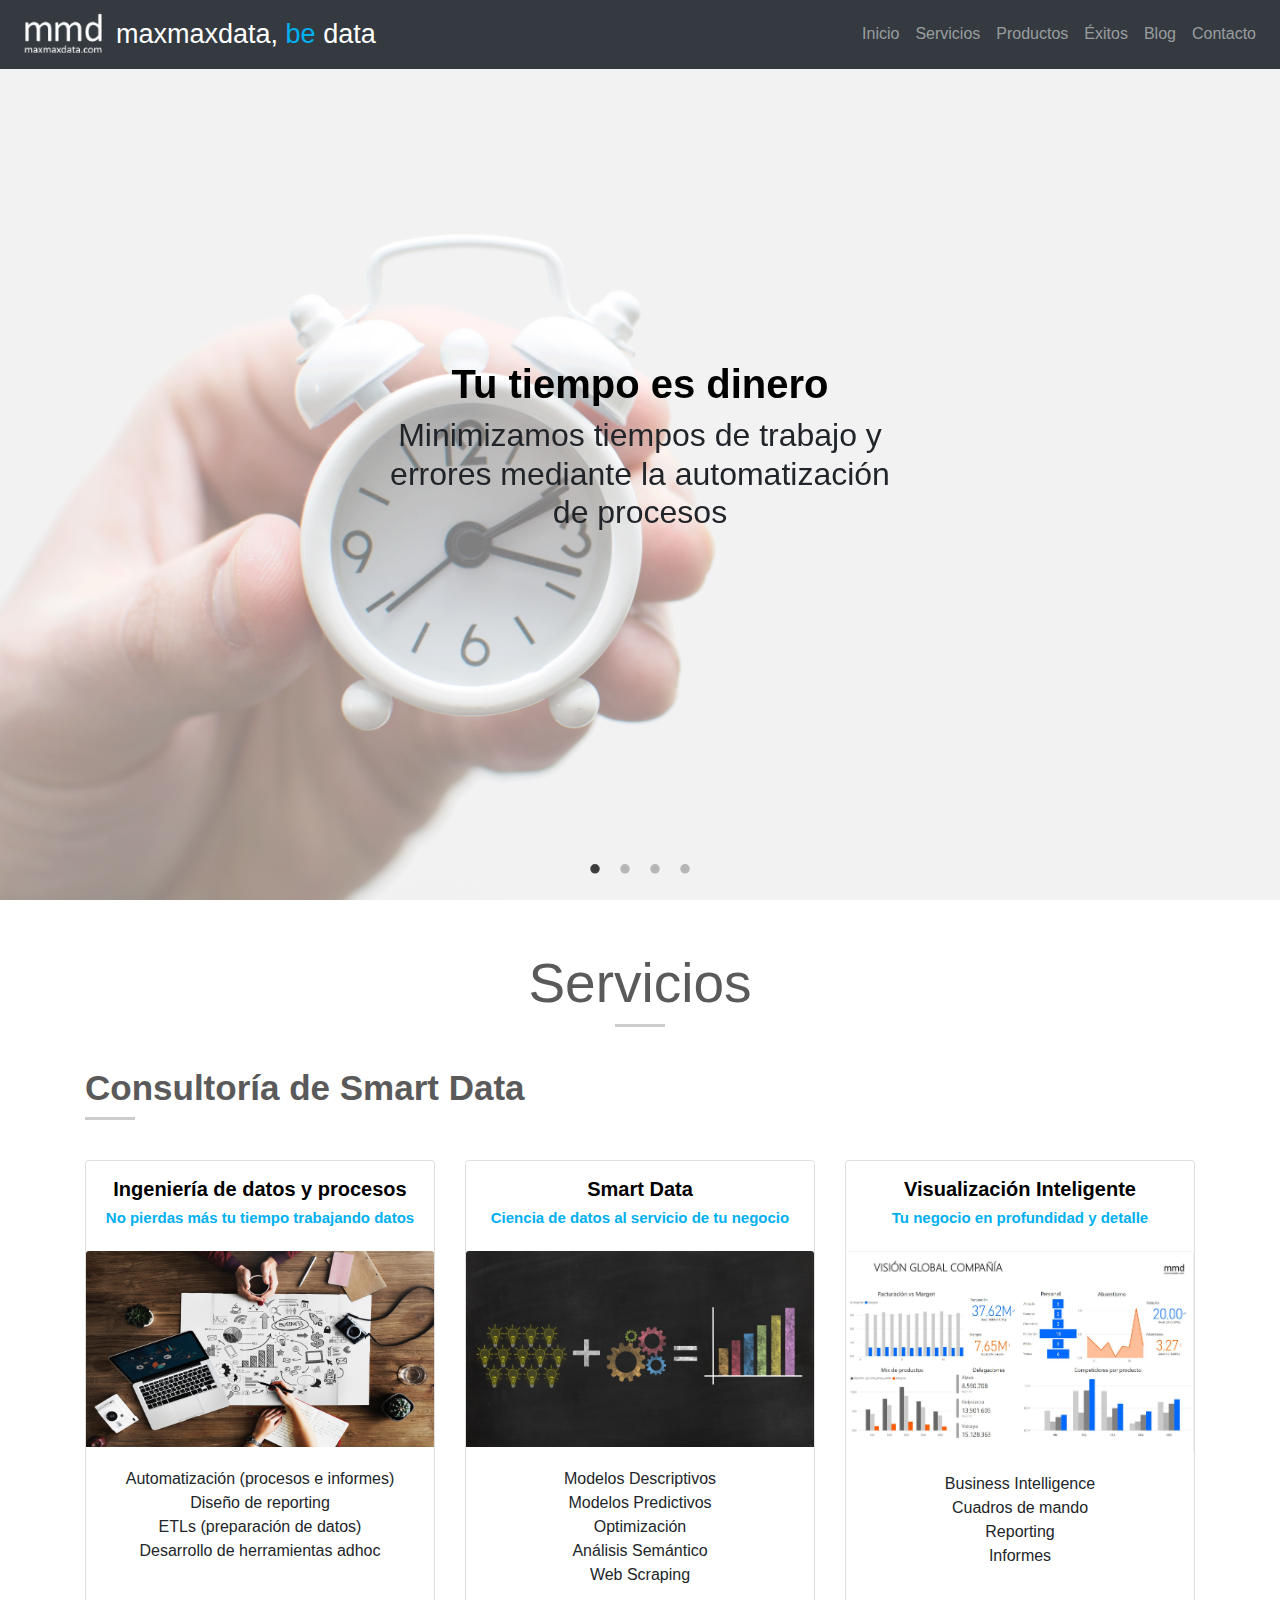
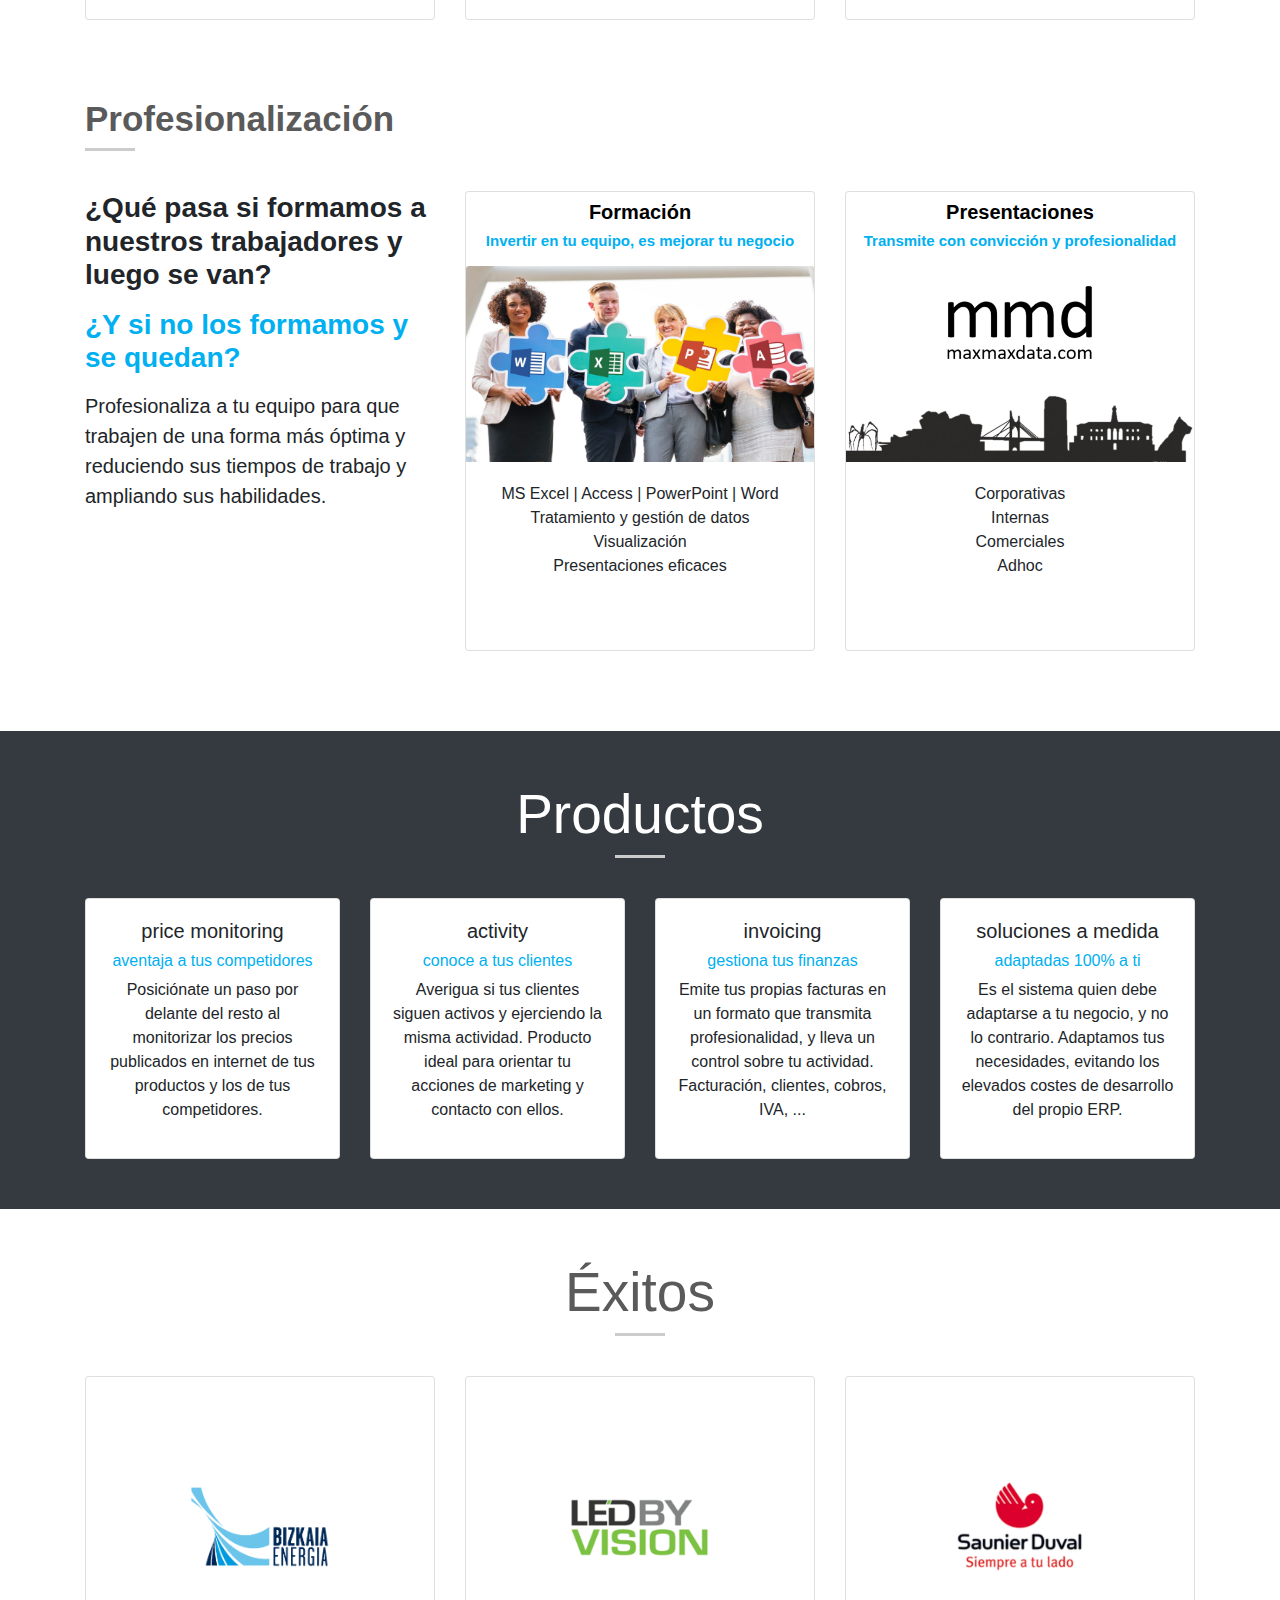
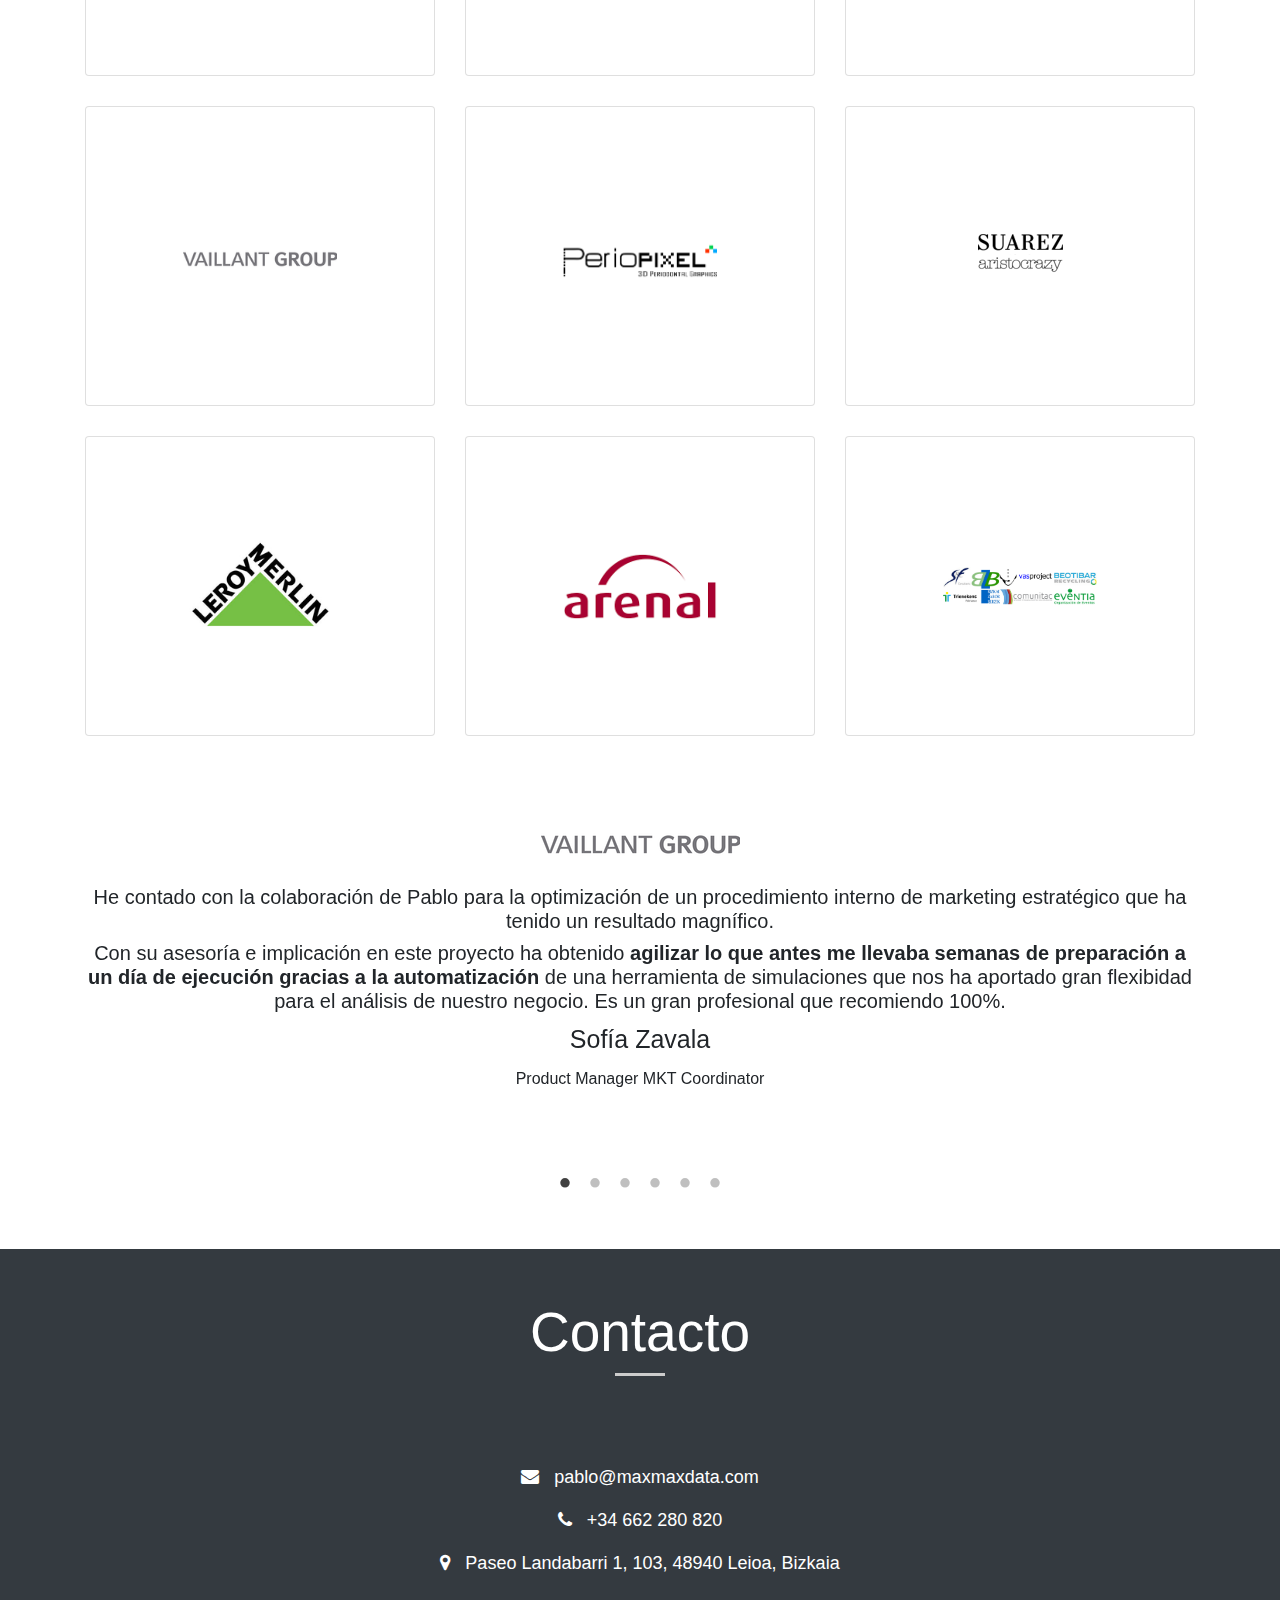
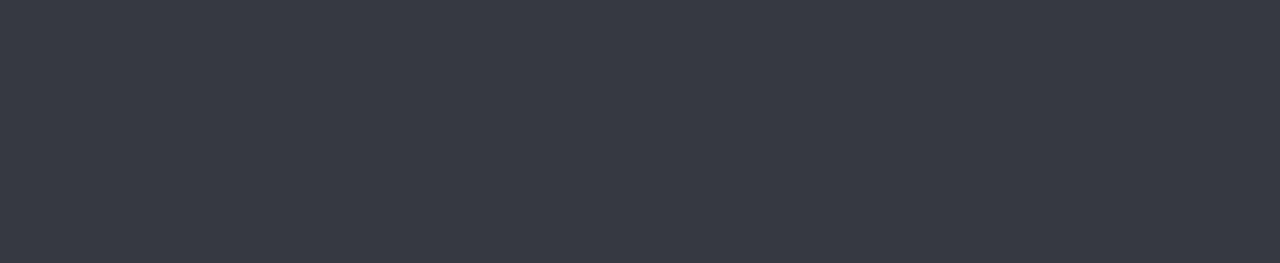
<file: index.html>
<!doctype html>
<html lang="en">
  <head>
    <meta charset="utf-8">
    <link rel="shortcut icon" type="image/png" href="img/maxmaxdata_logo-10_tab.png">
    <meta name="viewport" content="width=device-width, initial-scale=1, shrink-to-fit=no">
    <meta name="description" content="Consultoría de Smart Data y Profesionalización. Ciencia de datos | Ingeniería de datos y procesos | Visualización | Formación Excel Access PowerPoint Word"/>

    <title>Maxmaxdata - Consultoría de Smart Data y Profesionalización</title>



    <!-- Bootstrap core CSS -->
    <link href="css/bootstrap.css" rel="stylesheet">
    <link rel="stylesheet" href="https://cdnjs.cloudflare.com/ajax/libs/font-awesome/4.7.0/css/font-awesome.css">

    <link rel="stylesheet" href="css/slick.css">
    <link rel="stylesheet" href="css/slick-theme.css">
    <link rel="stylesheet" href="css/app-frontend.css">

    <script>
(function(i,s,o,g,r,a,m){i['GoogleAnalyticsObject']=r;i[r]=i[r]||function(){
(i[r].q=i[r].q||[]).push(arguments)},i[r].l=1*new Date();a=s.createElement(o),
m=s.getElementsByTagName(o)[0];a.async=1;a.src=g;m.parentNode.insertBefore(a,m)
})(window,document,'script','https://www.google-analytics.com/analytics.js','ga');

ga('create', 'UA-136083306-1', 'auto');
ga('send', 'pageview');
</script>
  </head>
  <body>
    <nav class="navbar navbar-expand-md navbar-dark fixed-top bg-dark">
      <div class="b--brand">
        <img src="img/maxmaxdata_logo.png" alt="">
      </div>
      <a class="navbar-brand" href="#">maxmaxdata, <span class="text-primary">be</span> data</a>
      <button class="navbar-toggler" type="button" data-toggle="collapse" data-target="#navbarCollapse" aria-controls="navbarCollapse" aria-expanded="false" aria-label="Toggle navigation">
        <span class="navbar-toggler-icon"></span>
      </button>
      <div class="collapse navbar-collapse" id="navbarCollapse">
        <ul class="navbar-nav ml-auto">
          <li class="nav-item">
            <a class="nav-link page-scroll" href="#hero">Inicio</a>
          </li>
          <li class="nav-item">
            <a class="nav-link page-scroll" href="#services">Servicios</a>
          </li>
          <li class="nav-item">
            <a class="nav-link page-scroll" href="#products">Productos</a>
          </li>
          <li class="nav-item">
            <a class="nav-link page-scroll" href="#success">Éxitos</a>
          </li>
          <li class="nav-item">
            <a class="nav-link" href="https://www.maxmaxdata.com/blog/">Blog</a>
          </li>
          <li class="nav-item">
            <a class="nav-link page-scroll" href="#contact">Contacto</a>
          </li>
        </ul>
      </div>
    </nav>
<!-- Intro -->

<div class="featured--hero" id="hero">

    <!-- repeti este bloque -->

    <div class="featured--hero__slide-item d-flex align-items-center" style="background-image:url('img/maxmaxdata_inicio-2.jpg')">
      <div class="container">
          <div class="row">
              <div class="col-md-6 offset-md-3 text-center featured--hero__bring-up">
                <h1 class="d-inline-flex"><strong>Tu tiempo es dinero</strong></h1>
                <h2 class="d-flex">Minimizamos tiempos de trabajo y errores mediante la automatización de procesos</h2>
              </div>
          </div>
      </div>
    </div>

    <div class="featured--hero__slide-item d-flex align-items-center" style="background-image:url('img/maxmaxdata_inicio-6.jpg')">
      <div class="container">
          <div class="row">
              <div class="col-md-6 offset-md-3 text-center featured--hero__bring-up">
                <h1 class="d-inline-flex"><strong>Tus decisiones son importantes</strong> </h1>
                <h2 class="d-flex">Te ayudamos a mejorarlas sacando valor a tu información</h2>
              </div>
          </div>
      </div>
    </div>

    <div class="featured--hero__slide-item d-flex align-items-center" style="background-image:url('img/maxmaxdata_inicio-1.jpg')">
      <div class="container">
          <div class="row">
              <div class="col-md-6 offset-md-3 text-center featured--hero__bring-up">
                  <h1 class="d-inline-flex text-white" style="color:#ff9d88"><strong>Tus datos son la respuesta</strong></h1>
                  <h2 class="d-flex text-white">Te dirán todo lo que necesitas cuando les hagamos las preguntas correctas</h2>
              </div>
          </div>
      </div>
    </div>

    <div class="featured--hero__slide-item d-flex align-items-center" style="background-image:url('img/maxmaxdata_inicio-10.jpg')">
      <div class="container">
          <div class="row">
              <div class="col-md-6 offset-md-3 text-center featured--hero__bring-up">
                  <h1 class="d-inline-flex"><strong>Tu equipo es tu negocio</strong></h1>
                  <h2 class="d-flex">Profesionalizamos a tu equipo de trabajo para hacer más eficiente tu negocio</h2>
              </div>
          </div>
      </div>
    </div>


    <!-- <div class="featured--hero__slide-item d-flex align-items-center" style="background-image:url('img/servicio-26.jpg')">
      <div class="container">
          <div class="row">
              <div class="col-md-6 offset-md-3 text-center">
                  <h2 class="d-inline-flex"><strong><font color ="white">Tus Datos</font></strong></h2>
                  <h4 class="d-flex"><font color ="white">Te dirán todo lo que necesitas si sabes hacerles laspreguntas correctas.</font></h4>
              </div>
          </div>
      </div>
    </div>



    <div class="featured--hero__slide-item d-flex align-items-center" style="background-image:url('img/inicio-9.jpg')">
      <div class="container">
          <div class="row">
              <div class="col-md-6 offset-md-3 text-center">
                <h2 class="d-inline-flex">Visualización</h2>
                <h4 class="d-flex">Enfócate en las tareas de valor de tu negocio.</h4>
              </div>
          </div>
      </div>
    </div> -->


</div>

<!-- END Intro -->


<!-- servicios -->

<section class="section-servicios section-common" id="services">
    <div class="container">
        <div class="row">
            <div class="col-sm-12 text-center">
                <div class="hd">
                      <h3 class="hd__title">Servicios</h3>
                      <span class="hd__dash mx-auto"></span>
                </div>
            </div>
        </div>
        <div class="row">
          <div class="col-sm-12">
            <div class="hd">
                  <h3 class="hd__title-secondary"><strong>Consultoría de Smart Data</strong></h3>
                  <span class="hd__dash"></span>
            </div>
          </div>
        </div>
        <div class="row">
            <div class="col-sm-4">
                <div class="card__primary card">
                  <div class="p-3">
                    <h5 class="card__primary__title">Ingeniería de datos y procesos</h5>
                    <h6 class="card__primary__subtitle mb-2"><strong>No pierdas más tu tiempo trabajando datos</strong></h6>
                  </div>
                  <img src="img/maxmaxdata_servicio-5bis.png" class="card-img-top d-block" alt="...">
                  <div class="card-body">
                      <ul>
                        <li>Automatización (procesos e informes)</li>
                        <li>Diseño de reporting</li>
                        <li>ETLs (preparación de datos)</li>
                        <li>Desarrollo de herramientas adhoc</li>
                      </ul>
                  </div>
                </div>
            </div>

            <div class="col-sm-4">
              <div class="card__primary card">
                <div class="p-3">
                  <h5 class="card__primary__title">Smart Data</h5>
                  <h6 class="card__primary__subtitle mb-2"><strong>Ciencia de datos al servicio de tu negocio</strong></h6>
                </div>
                <img src="img/maxmaxdata_servicio-15.jpg" class="card-img-top d-block" alt="...">
                <div class="card-body">
                    <ul>
                      <li>Modelos Descriptivos</li>
                      <li>Modelos Predictivos</li>
                      <li>Optimización</li>
                      <li>Análisis Semántico</li>
                      <li>Web Scraping</li>
                    </ul>
                </div>
              </div>
            </div>
            <div class="col-sm-4">
              <div class="card__primary card">
                <div class="p-3">
                  <h5 class="card__primary__title">Visualización Inteligente</h5>
                  <h6 class="card__primary__subtitle mb-2"><strong>Tu negocio en profundidad y detalle</strong></h6>
                </div>
                <img src="img/maxmaxdata_servicio-10.jpg" class="card-img-top d-block" alt="...">
                <div class="card-body">
                  <ul>
                    <li>Business Intelligence</li>
                    <li>Cuadros de mando</li>
                    <li>Reporting</li>
                    <li>Informes</li>
                  </ul>
                </div>
              </div>
            </div>

        </div>
        <div class="row">
          <div class="col-sm-12 mt-5">
            <div class="hd">
                  <h3 class="hd__title-secondary"><strong>Profesionalización</strong></h3>
                  <span class="hd__dash"></span>
            </div>
          </div>
        </div>
        <div class="row">
          <div class="col-sm-4">
            <h3 class=" mb-3"><strong>¿Qué pasa si formamos a nuestros trabajadores y luego se van?</strong></h3>
            <h3 class="text-primary mb-3"><strong>¿Y si no los formamos y se quedan?</strong></h3>

            <p class="lead">Profesionaliza a tu equipo para que trabajen de una forma más óptima y reduciendo sus tiempos de trabajo y ampliando sus habilidades.</p>


          </div>
          <div class="col-sm-4">
              <div class="card__primary card">
                <div class="p-2">
                  <h5 class="card__primary__title">Formación</h5>
                  <h6 class="card__primary__subtitle mb-2"><strong>Invertir en tu equipo, es mejorar tu negocio</strong></h6>
                </div>
                <img src="img/maxmaxdata_servicio-6bis.png" class="card-img-top" alt="...">
                <div class="card-body">
                  <ul>

                    <li>MS Excel | Access | PowerPoint | Word  </li>
                      <li>Tratamiento y gestión de datos</li>
                    <li>Visualización</li>
                    <li>Presentaciones eficaces</li>
                  </ul>
                </div>
              </div>
          </div>
          <div class="col-sm-4">
            <div class="card__primary card">
              <div class="p-2">
                <h5 class="card__primary__title">Presentaciones</h5>
                <h6 class="card__primary__subtitle mb-2"><strong>Transmite con convicción y profesionalidad</strong></h6>
              </div>
              <img src="img/maxmaxdata_servicio-7.jpg" class="card-img-top" alt="...">
              <div class="card-body">
                <ul>
                  <li>Corporativas</li>
                  <li>Internas</li>
                  <li>Comerciales</li>
                  <li>Adhoc</li>
                </ul>
                <!-- <a href="#" class="btn btn-primary">Ver Video Ejemplo</a> -->

              </div>
            </div>

          </div>

        </div>

    </div>
</section>

<!-- END servicios -->


<!-- Productos -->

<section class="section-productos section-common" id="products">
    <div class="container">
      <div class="row">
          <div class="col-sm-12 text-center">
              <div class="hd">
                    <h3 class="hd__title hd__title--white ">Productos</h3>

                    <span class="hd__dash mx-auto"></span>
              </div>
          </div>
      </div>
        <div class="row">

            <div class="col-md-3">
              <div class="card card__secondary">
                <div class="card-body">
                  <h5 class="card__secondary__title">price monitoring</h5>
                  <h6 class="card__secondary__subtitle mb-2">aventaja a tus competidores</h6>
                  <p class="card__secondary__text">Posiciónate un paso por delante del resto al monitorizar los precios publicados en internet de tus productos y los de tus competidores.</p>
                </div>
              </div>
            </div>

            <div class="col-md-3">
              <div class="card card__secondary">
                <div class="card-body">
                  <h5 class="card__secondary__title">activity</h5>
                  <h6 class="card__secondary__subtitle mb-2">conoce a tus clientes</h6>
                  <p class="card__secondary__text">Averigua si tus clientes siguen activos y ejerciendo la misma actividad. Producto ideal para orientar tu acciones de marketing y contacto con ellos.</p>

                </div>
              </div>
            </div>

            <div class="col-md-3">
              <div class="card card__secondary">
                <div class="card-body">
                  <h5 class="card__secondary__title">invoicing</h5>
                  <h6 class="card__secondary__subtitle mb-2">gestiona tus finanzas</h6>
                  <p class="card__secondary__text">Emite tus propias facturas en un formato que transmita profesionalidad, y lleva un control sobre tu actividad. Facturación, clientes, cobros, IVA, ...</p>
                </div>
              </div>
            </div>

            <div class="col-md-3">
              <div class="card card__secondary">
                <div class="card-body">
                  <h5 class="card__secondary__title">soluciones a medida</h5>
                  <h6 class="card__secondary__subtitle mb-2">adaptadas 100% a ti</h6>
                  <p class="card__secondary__text">Es el sistema quien debe adaptarse a tu negocio, y no lo contrario. Adaptamos tus necesidades, evitando los elevados costes de desarrollo del propio ERP.</p>
                </div>
              </div>
            </div>

        </div>
    </div>
</section>

<!-- END Productos -->


<!-- Éxitos -->

<section class="section-exitos section-common" id="success">
    <div class="container">
      <div class="row">
          <div class="col-sm-12 text-center">
              <div class="hd">
                    <h3 class="hd__title">Éxitos</h3>

                    <span class="hd__dash mx-auto"></span>
              </div>
          </div>
      </div>
      <div class="row">

        <div class="col-sm-4">
          <div class="card card__third">
              <div class="card-body">
                  <img src="img/maxmaxdata_logo-7.png" class="img-fluid card__third__ftimg" alt="">
                  <!-- <h5>Simulador escenarios financieros</h5> -->
                  <!-- <p>Lorem ipsum dolor sit amet, consectetur adupidatat non proident, sunt in culpa qui officia deserunt mollit anim id est laborum.</p> -->
              </div>

              <div class="card__third__overlay-data">
                <p>Planta de generación de electricidad ubicada en Amorebieta.
                  <!-- <a href="http://www.google.com" target="_blank">link web</a> -->
                 </p>
                <p> Desarrollo a medida de un simulador de escenarios financieros a futuro en función de la carga de trabajo de la central de energía.</p>
                  <p>Profesionalización en MS Excel aplicado a su actividad y manejo avanzado de datos.</p>
              </div>
          </div>
        </div>

        <div class="col-sm-4">
          <div class="card card__third">
              <div class="card-body">
                  <img src="img/maxmaxdata_logo-3.png" class="img-fluid card__third__ftimg" alt="">
                  <!-- <h5>Presupuestador LED con ROI</h5> -->
                  <!-- <p>Lorem ipsum dolor sit amet, consectetur adupidatat non proident, sunt in culpa qui officia deserunt mollit anim id est laborum.</p> -->
              </div>

              <div class="card__third__overlay-data">
                  <p>Empresa de distribución e instalación de lámparas LED en Reino Unido.
                    <!-- <a href="http://www.google.com" target="_blank">link web</a>  -->
                  </p>
                  <p>Desarrollo a medida de herramienta de presupuestación que simula escenarios y calcula el retorno de la inversión (global y por estancia).</p>
                    <p>Genera presupuestos con formato corporativo profesional para la entrega a cliente final.</p>
              </div>
          </div>
        </div>

          <div class="col-sm-4">
            <div class="card card__third">
                <div class="card-body">
                    <img src="img/maxmaxdata_logo-2.png" class="img-fluid card__third__ftimg" alt="">
                    <!-- <h5>Herramientas Gestión Comercial</h5> -->
                    <!-- <p>Lorem ipsum dolor sit amet, consectetur adupidatat non proident, sunt in culpa qui officia deserunt mollit anim id est laborum.</p> -->
                </div>

                <div class="card__third__overlay-data">
                  <p>Marca líder en tecnología de calefacción, perteneciente al grupo Vaillant.
                    <!-- <a href="http://www.google.com" target="_blank">link web</a> -->
                   </p>
                  <p>Desarrollo íntegro y mantenimiento de distintas herramientas y simuladores de apoyo a la acción comercial a nivel nacional.</p>
                  <p>Incluyen generación de documentos oficiales con formatos corporativos.</p>
                </div>
            </div>
          </div>

          <div class="col-sm-4">
            <div class="card card__third">
                <div class="card-body">
                    <img src="img/maxmaxdata_logo-6.png" class="img-fluid card__third__ftimg" alt="">
                    <!-- <h5>Consulting Ad-hoc**</h5> -->
                    <!-- <p>Lorem ipsum dolor sit amet, consectetur adupidatat non proident, sunt in culpa qui officia deserunt mollit anim id est laborum.</p> -->
                </div>

                <div class="card__third__overlay-data">
                  <p>Grupo líder en climatización compuesto por Vaillant, Saunier Duval, y Hermann.
                    <!-- <a href="http://www.google.com" target="_blank">link web</a>   -->
                  </p>
                  <p>Continua colaboración mejorando distintas áreas, estrategia, y desarrollo de negocio.</p>
                  <ul>
                    <li>Ingeniería de datos y procesos</li>
                    <li>Desarrollos de Herramientas Adhoc</li>
                    <li>Consultoría de Smart Data</li>
                    <li>Visualización Inteligente</li>
                  </ul>
                </div>
            </div>
          </div>

          <div class="col-sm-4">
            <div class="card card__third">
                <div class="card-body">
                    <img src="img/maxmaxdata_logo-15.png" class="img-fluid card__third__ftimg" alt="">
                    <!-- <h5>Presentación coorporativa</h5> -->
                    <!-- <p>Lorem ipsum dolor sit amet, consectetur adupidatat non proident, sunt in culpa qui officia deserunt mollit anim id est laborum.</p> -->
                </div>

                <div class="card__third__overlay-data">
                    <p>Primera empresa nacional de animación profesional en Odontología.
                      <!-- <a href="http://www.google.com" target="_blank">link web</a>  -->
                    </p>
                    <p>Estrecha colaboración en proyectos de distintos ámbitos</p>
                    <p></p>
                    <ul>
                      <li>Ingeniería de datos (automatización)</li>
                      <li>Diseño y desarrollo de reporting</li>
                      <li>Desarrollo de presentación corportiva con fin comercial en el extranjero</li>
                    </ul>
                </div>
            </div>
          </div>

          <div class="col-sm-4">
            <div class="card card__third">
                <div class="card-body">
                    <img src="img/maxmaxdata_logo-14.png" class="img-fluid card__third__ftimg" alt="">
                    <!-- <h5>Prevención Blanqueo Capitales</h5> -->
                    <!-- <p>Presentación de  </p> -->
                </div>

                <div class="card__third__overlay-data">
                    <p>Grupo Suárez, líder nacional en joyería, con sus marcas Suárez y Aristocrazy.
                      <!-- <a href="http://www.google.com" target="_blank">link web</a>  -->
                    </p>
                    <p>Asesoramiento y colaboración con el comité de prevención de blanqueo de capitales.</p>
                    <ul>
                      <li>Desarrollo de material formativo</li>
                      <li>Confección de herramientas de control</li>
                      <li>Automatización de procesos</li>
                      <li>Visualización de análisis en BI</li>
                    </ul>
                </div>
            </div>
          </div>

          <div class="col-sm-4">
            <div class="card card__third">
                <div class="card-body">
                    <img src="img/maxmaxdata_logo-1.png" class="img-fluid card__third__ftimg" alt="">
                    <!-- <h5>Presentación analítica-estratégica</h5> -->


                </div>

                <div class="card__third__overlay-data">

                    <!-- <h3>Proyecto</h3> -->
                    <p>Multinacional especializada en bricolaje, construcción, decoración y jardín.
                      <!-- <a href="http://www.google.com" target="_blank">link web</a>  -->
                    </p>
                    <p>Desarrollo de presentación basada en el análisis de los rdos. anuales de calefacción para una audiencia de unas 150 personas.</p>
                    <p>El objetivo de 200 slides con un deadline de 4 días, resultó un éxito que mantuvo atenta a una audiencia experta durante 4 h.</p>

                </div>
            </div>
          </div>

          <div class="col-sm-4">
              <div class="card card__third">
                  <div class="card-body">
                      <img src="img/maxmaxdata_logo-13.png" class="img-fluid card__third__ftimg" alt="">
                      <!-- <h5>Automatización de procesos</h5> -->

                  </div>

                  <div class="card__third__overlay-data">
                    <p>Cadena de perfumerías con > 43 tiendas + e-commerce con > 23 k referencias.
                      <!-- <a href="http://www.google.com" target="_blank">link web</a> -->
                     </p>
                    <p>Automatización de procesos relacionados con el mantenimiento diario de su e-commerce.</p>
                      <p>En menos de 1 semana, conseguimos erradicar los errores de la manipulación y reducir una media de 40 h mensuales en este proceso recurrente.</p>
                  </div>
              </div>
          </div>

          <div class="col-sm-4">
            <div class="card card__third">
                <div class="card-body">
                    <img src="img/maxmaxdata_loype_group5.png" class="img-fluid card__third__ftimg" alt="">
                    <!-- <h5>Diseño de herramientas adhoc**</h5> -->
                    <!-- <p>Lorem ipsum dolor sit amet, consectetur adupidatat non proident, sunt in culpa qui officia deserunt mollit anim id est laborum.</p> -->
                </div>

                <div class="card__third__overlay-data">
                  <p>El grupo Loype está compuesto por empresas del sector servicios (
                    <!-- <a href="http://www.google.com" target="_blank">S&F</a> -->
                     S&F,
                     <!-- <a href="http://www.google.com" target="_blank">Eventia</a>  -->
                      Eventia, Consulting Fresh Business, Comunitac, Vasproject, Orange) y del sector del reciclaje (Trienekens, Beotibar, Bizkai Zabor Berziklategia) </p>
                  <p>Confección y desarrollo de distintas herramientas de control y reporting, destacando módulos de gestión financiera multiempresa, y de gestión de actividad.</p>
                </div>
            </div>
          </div>

      </div>
      <div class="row">
          <div class="col-sm-12">
              <div class="slider-testimonials">
                  <!-- slider item -->
                  <div class="slider-testimonials__quote">
                      <img src="img/maxmaxdata_logo-6.png" class="img-fluid d-inline-block" alt="">
                      <h5>He contado con la colaboración de Pablo para la optimización de un procedimiento interno de marketing estratégico que ha tenido un resultado magnífico.</h5>
                      <h5>Con su asesoría e implicación en este proyecto ha obtenido <strong>agilizar lo que antes me llevaba semanas de preparación a un día de ejecución gracias a la automatización</strong> de una herramienta de simulaciones que nos ha aportado gran flexibidad para el análisis de nuestro negocio. Es un gran profesional que recomiendo 100%. </h5>
                      <!-- <div class="slider-testimonials__img-wrap">
                          <img src="img/profile-pic.jpg" alt="">
                      </div> -->
                      <p class="mb-2 slider-testimonials__title">Sofía Zavala</p>
                      <p class="slider-testimonials__position">Product Manager MKT Coordinator</p>
                  </div>
                  <!-- slider item -->

                  <div class="slider-testimonials__quote">
                      <img src="img/maxmaxdata_logo-1.png" class="img-fluid d-inline-block" alt="">
                      <h5>Como consultor especializado en potenciación profesional, Pablo trabajó para mi en una presentación de análisis y estrategia. <strong>En apenas cuatro días maquetó la presentación, elaborando gráficos, insertando imágenes, animaciones complejas, y aportando un elevado nivel de calidad.</strong> Además, me asesoró en técnicas de elaboración y animación de presentaciones, así como en otros ámbitos relacionados con la ejecución de presentaciones de alto impacto. Pablo es un profesional creativo, implicado, eficaz, y con notables skills a nivel técnico, cuyos servicios recomendaría sin duda alguna.</h5>
                      <!-- <div class="slider-testimonials__img-wrap">
                          <img src="img/profile-pic.jpg" alt="">
                      </div> -->
                      <p class="mb-2 slider-testimonials__title">Ramón Egaña Loidi</p>
                      <p class="slider-testimonials__position">Product Manager</p>
                  </div>

                  <div class="slider-testimonials__quote">
                      <img src="img/maxmaxdata_logo-3.png" class="img-fluid d-inline-block" alt="">
                      <h5>Pablo <strong>assisted us as a start-up business.</strong> The help was exponential to <strong>our growth</strong> and has since helped us in our later years also. I would eagerly work alongside him again and more so recommend anyone else to do so.</h5>
                      <!-- <div class="slider-testimonials__img-wrap">
                          <img src="img/profile-pic.jpg" alt="">
                      </div> -->
                      <p class="mb-2 slider-testimonials__title">Sean Costello</p>
                      <p class="slider-testimonials__position">CEO & Sales Director</p>
                  </div>

                  <div class="slider-testimonials__quote">
                      <img src="img/maxmaxdata_logo-4.png" class="img-fluid d-inline-block" alt="">
                      <h5>Como Responsable Financiero de varias empresas, he tenido la oportunidad de trabajar con Asesores de distintas materias y nivel a lo largo de estos últimos años. No tengo ninguna duda en afirmar que en el caso de Pablo, los 4 meses que trabajos juntos en la elaboración de una serie de <strong>herramientas de control financiero y de gestión</strong>, han sido de los más <strong>profesionales y efectivos</strong>. Es una persona con grandes conocimientos, buena actitud, gran capacidad de trabajo y enorme facilidad para reflejar en los desarrollos las peticiones del cliente. En definitiva un gran profesional.</h5>
                      <!-- <div class="slider-testimonials__img-wrap">
                          <img src="img/profile-pic.jpg" alt="">
                      </div> -->
                      <p class="mb-2 slider-testimonials__title">Jon Ibarra Lafuente</p>
                      <p class="slider-testimonials__position">Director Gral. de Beotibar y Subdirector Gral. de Grupo Trienekens</p>

                  </div>

                  <div class="slider-testimonials__quote">
                      <img src="img/maxmaxdata_logo-6.png" class="img-fluid d-inline-block" alt="">
                      <h5>Pablo Alvarez has cooperated in several projects with Saunier Duval and I have learned that he is a <strong>trustful profesional, with leadership skills, very experienced in consulting, with high capacity of analytics and a fast deep dive into the strategy of the company</strong>. He is a professional I trust and recommend.</h5>
                      <!-- <div class="slider-testimonials__img-wrap">
                          <img src="img/profile-pic.jpg" alt="">
                      </div> -->
                      <p class="mb-2 slider-testimonials__title">Gorka Barañano Gabiña</p>
                      <p class="slider-testimonials__position">MKT and Strategy Manager, Vaillant Group</p>
                  </div>

                  <div class="slider-testimonials__quote">
                      <img src="img/maxmaxdata_logo-15.png" class="img-fluid d-inline-block" alt="">
                      <h5>Tuve la suerte de poder trabajar con Pablo hace unos meses. En este caso, <strong>necesitabamos para una misión comercial en el extranjero, una presentación dinámica, atractiva y entretenida </strong> para comunicar nuestro proyecto más importante del año. Acudimos a Pablo y el resultado fue excelente. Logramos sacar una presentación Powerpoint de un nivel técnico muy alto que meses despues seguimos usando en nuestras presentaciones corporativas cada vez que visitamos un cliente. Siempre atento y dispuesto a efectuar cambios en cualquier momento.</h5>
                      <!-- <div class="slider-testimonials__img-wrap">
                          <img src="img/profile-pic.jpg" alt="">
                      </div> -->

                      <p class="mb-2 slider-testimonials__title">Ignacio Zabalegui Marco</p>
                      <p class="slider-testimonials__position">Director Comercial en Periopixel y en Welink Coworking</p>
                  </div>


              </div>
          </div>
      </div>
    </div>
</section>

<!-- END Éxitos -->





<section class="section-about  section-common" id="contact">
    <div class="container">
      <div class="row">
          <div class="col-sm-12 text-center">
              <div class="hd">
                    <h3 class="hd__title hd__title--white">Contacto</h3>
                    <span class="hd__dash mx-auto"></span>
              </div>
          </div>
      </div>
        <div class="row">
            <div class="col-sm-6 text-white offset-md-3 text-center">


              <p class="mt-5"><a href="mailto:pablo@maxmaxdata.com"><i class="fa fa-envelope" aria-hidden="true"></i> &nbsp;     pablo@maxmaxdata.com </a></p>
              <p><a href="tel:+34 662 280 820"> <i class="fa fa-phone" aria-hidden="true"></i>  &nbsp;    +34 662 280 820</a></p>
              <p><i class="fa fa-map-marker" aria-hidden="true"></i>  &nbsp;   Paseo Landabarri 1, 103, 48940 Leioa, Bizkaia</p>

                <!-- <p>METER AQUÍ LOS ICONOS DE REDES SOCIALES y foto de edificio artaza... mapa??</p> -->
            </div>

        </div>
    </div>
</section>

<!-- END About -->




<!-- SCRIPTS MARAVILLOSOS -->
<script src="https://code.jquery.com/jquery-3.1.0.js"></script>
<script src="https://cdnjs.cloudflare.com/ajax/libs/popper.js/1.12.9/umd/popper.min.js" integrity="sha384-ApNbgh9B+Y1QKtv3Rn7W3mgPxhU9K/ScQsAP7hUibX39j7fakFPskvXusvfa0b4Q" crossorigin="anonymous"></script>
<script src="https://maxcdn.bootstrapcdn.com/bootstrap/4.0.0/js/bootstrap.min.js" integrity="sha384-JZR6Spejh4U02d8jOt6vLEHfe/JQGiRRSQQxSfFWpi1MquVdAyjUar5+76PVCmYl" crossorigin="anonymous"></script>

<script type="text/javascript" src="js/slick.js"></script>
<script type="text/javascript" src="js/jquery.easing.min.js"></script>
<script type="text/javascript">
    $(document).ready(function(){
      $('.slider-testimonials').slick({dots:true,autoplay: true,autoplaySpeed: 4000,  });
      $('.featured--hero').slick({ arrows:false,  dots:true,  autoplay: true, autoplaySpeed: 3000 });

            $(".page-scroll").click(function(e) {
              e.preventDefault();
              var section = $(this).attr("href");
              $("html, body").animate({
                  scrollTop: $(section).offset().top - 120
              });
            });

    });
  </script>

</body>
</html>
</file>
<file: css/app-frontend.css>
.section-common{padding: 50px 0}

.section-servicios{background: #fff}

.section-exitos{background: #ffffff}

.section-productos{background: #343a40}

.section-about{background: #343a40; padding-bottom: 30vh}

.text-primary{color:#00B0F0!important}

.btn{border-radius: 0;}
.btn-primary{background:#00B0F0; border:none;}

/* .card{background: #f09} */

.navbar-brand{padding: 0; font-size: 15px;;}
.navbar-brand{font-size: 27px;}
@media screen and (max-width: 575px) {
  .navbar-brand{font-size: 14px;}
}

.b--brand{
  max-width: 100px;
}
.b--brand img{width: 100%;;}
/* hero section */
.featured--hero{
  position: relative;
  height:100vh; margin: 0!important;
}
.featured--hero__slide-item{ height: 100vh; background-size:cover; }
.featured--hero__slide-item::after{   content: '';
    left: 0;
    top: 0;
    width: 100%;
    height: 100%;
    background: #ffffff12;
    position: absolute; z-index: 10;}

.featured--hero .slick-dots{bottom: 20px;}

.featured--hero__bring-up{position: relative; z-index: 20;}
.featured--hero__bring-up h1{color:#000;}

.featured--hero__overlay-featured{position: absolute; left: 0; top: 0; right: 0;
bottom:0; background: rgba(0,0,0,.3); z-index: 3;}

/* .hero-slider{background: #f00;} */

.hd{ margin-bottom: 40px}
.hd__title{color:#5a5a5a; font-size: 55px; }
.hd__title--white{color:#fff}
.hd__title-secondary{color:#5a5a5a; font-size: 35px;}
.hd__dash{ width: 50px; height: 3px; background: #ccc; display: block;}


.card__primary{height: 460px; margin-bottom: 30px; text-align: center;}
.card__primary__title{font-size: 20px; color: #000; font-weight: bold;}
.card__primary__subtitle{font-size: 15px; color: #00B0F0;}
.card__primary ul{list-style: none; padding: 0;}
/* .card__secondary{background: #281dff;}
.card__secondary *{color: #fff;} */

.card__secondary{text-align: center}
.card__secondary__title{}
.card__secondary__subtitle{color: #00B0F0;}
.card__secondary__text{}


.card__third{position: relative; margin-bottom: 30px; height: 300px;}
.card__third .card-body{    display: flex;  align-items: center;}
.card__third__ftimg{max-width: 50%; margin-bottom: 10px;     margin: 0 auto;}
.card__third__overlay-data{padding:10px;position: absolute;background:#fff; left: 0; bottom:0; right:0; top: 0; opacity: 0; -webkit-transition: all .3s ease-in-out; -moz-transition: all .3s ease-in-out; -ms-transition: all .3s ease-in-out; -o-transition: all .3s ease-in-out;transition: all .3s ease-in-out;}

.card__third:hover .card__third__overlay-data {opacity: 1;}


.slider-testimonials{margin: 50px 0;}
.slider-testimonials__quote{text-align: center;}
.slider-testimonials__quote img{max-width: 200px; margin-bottom: 20px;}
.slider-testimonials__quote h3{color:#444; width:80%; margin:0 auto; margin-bottom:30px;}
.slider-testimonials__position{}
.slider-testimonials__title{ font-size: 25px;}
.slider-testimonials__img-wrap{text-align: center; margin-top: 25px;}
.slider-testimonials__img-wrap img{display: inline-block}
.slick-dots li button:before{font-size: 40px;}

.section-about p{font-size: 18px!important;}
.section-about  a{color: #fff}
</file>
